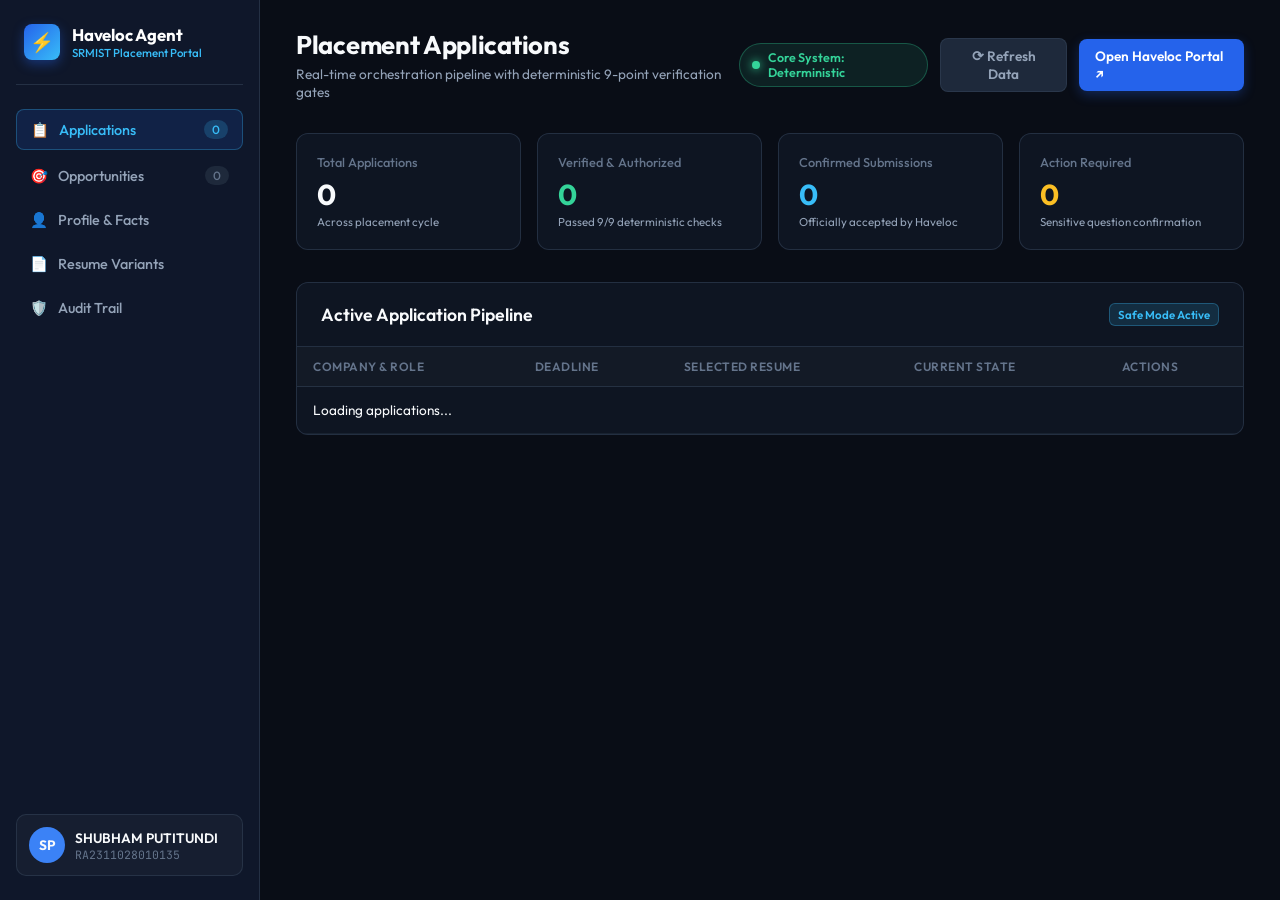
<file: dashboard/index.html>
<!DOCTYPE html>
<html lang="en">
<head>
  <meta charset="UTF-8">
  <meta name="viewport" content="width=device-width, initial-scale=1.0">
  <title>Haveloc Placement Agent — Control Dashboard</title>
  <link rel="preconnect" href="https://fonts.googleapis.com">
  <link rel="preconnect" href="https://fonts.gstatic.com" crossorigin>
  <link href="https://fonts.googleapis.com/css2?family=Outfit:wght@300;400;500;600;700&family=JetBrains+Mono:wght@400;500;600&display=swap" rel="stylesheet">
  <link rel="stylesheet" href="styles.css">
</head>
<body>
  <div class="app-layout">
    <!-- Sidebar Navigation -->
    <aside class="sidebar">
      <div class="brand">
        <div class="logo-icon">⚡</div>
        <div>
          <div class="brand-title">Haveloc Agent</div>
          <div class="brand-subtitle">SRMIST Placement Portal</div>
        </div>
      </div>

      <nav class="nav-menu">
        <button class="nav-item active" data-tab="applications" id="nav-applications-btn">
          <span class="nav-icon">📋</span> Applications
          <span class="nav-counter" id="app-counter">0</span>
        </button>
        <button class="nav-item" data-tab="opportunities" id="nav-opportunities-btn">
          <span class="nav-icon">🎯</span> Opportunities
          <span class="nav-counter" id="job-counter">0</span>
        </button>
        <button class="nav-item" data-tab="profile" id="nav-profile-btn">
          <span class="nav-icon">👤</span> Profile & Facts
        </button>
        <button class="nav-item" data-tab="resumes" id="nav-resumes-btn">
          <span class="nav-icon">📄</span> Resume Variants
        </button>
        <button class="nav-item" data-tab="audit" id="nav-audit-btn">
          <span class="nav-icon">🛡️</span> Audit Trail
        </button>
      </nav>

      <div class="sidebar-student">
        <div class="student-avatar">SP</div>
        <div class="student-info">
          <div class="student-name">SHUBHAM PUTITUNDI</div>
          <div class="student-id">RA2311028010135</div>
        </div>
      </div>
    </aside>

    <!-- Main Workspace -->
    <main class="main-content">
      <!-- Top Bar -->
      <header class="topbar">
        <div class="page-header">
          <h1 id="page-title">Placement Applications</h1>
          <p id="page-subtitle">Real-time orchestration pipeline with deterministic 9-point verification gates</p>
        </div>
        <div class="topbar-actions">
          <div class="system-badge"><span class="pulse-dot"></span> Core System: Deterministic</div>
          <button class="btn btn-secondary" id="refresh-btn">⟳ Refresh Data</button>
          <a href="http://localhost:8080" target="_blank" class="btn btn-primary" id="open-mock-portal-btn">Open Haveloc Portal ↗</a>
        </div>
      </header>

      <!-- Content Views -->

      <!-- 1. Applications Tab -->
      <section id="tab-applications" class="tab-pane active">
        <div class="stats-grid">
          <div class="stat-card">
            <div class="stat-label">Total Applications</div>
            <div class="stat-value" id="stat-total-apps">0</div>
            <div class="stat-sub">Across placement cycle</div>
          </div>
          <div class="stat-card">
            <div class="stat-label">Verified & Authorized</div>
            <div class="stat-value text-green" id="stat-verified-apps">0</div>
            <div class="stat-sub">Passed 9/9 deterministic checks</div>
          </div>
          <div class="stat-card">
            <div class="stat-label">Confirmed Submissions</div>
            <div class="stat-value text-blue" id="stat-completed-apps">0</div>
            <div class="stat-sub">Officially accepted by Haveloc</div>
          </div>
          <div class="stat-card">
            <div class="stat-label">Action Required</div>
            <div class="stat-value text-amber" id="stat-review-apps">0</div>
            <div class="stat-sub">Sensitive question confirmation</div>
          </div>
        </div>

        <div class="card table-card">
          <div class="card-header">
            <h3>Active Application Pipeline</h3>
            <span class="badge badge-info">Safe Mode Active</span>
          </div>
          <div class="table-responsive">
            <table class="data-table" id="applications-table">
              <thead>
                <tr>
                  <th>Company & Role</th>
                  <th>Deadline</th>
                  <th>Selected Resume</th>
                  <th>Current State</th>
                  <th>Actions</th>
                </tr>
              </thead>
              <tbody id="applications-tbody">
                <tr><td colspan="5" class="text-center text-muted py-4">Loading applications...</td></tr>
              </tbody>
            </table>
          </div>
        </div>
      </section>

      <!-- 2. Opportunities Tab -->
      <section id="tab-opportunities" class="tab-pane">
        <div class="section-desc">Detected from Haveloc notices board. Click "Initiate Application" to run eligibility evaluation and draft answers.</div>
        <div class="cards-grid" id="jobs-cards-grid">
          <!-- Populated by JS -->
        </div>
      </section>

      <!-- 3. Profile & Achievement Bank Tab -->
      <section id="tab-profile" class="tab-pane">
        <div class="grid-2-col">
          <div class="card">
            <div class="card-header">
              <h3>Academic Profile & Cutoffs</h3>
            </div>
            <div class="profile-details-grid" id="profile-summary">
              <!-- Populated by JS -->
            </div>
          </div>

          <div class="card">
            <div class="card-header">
              <h3>Verified Achievement Bank</h3>
              <span class="badge badge-green">Ground Truth (Zero Hallucination)</span>
            </div>
            <div class="achievement-list" id="achievements-container">
              <!-- Populated by JS -->
            </div>
          </div>
        </div>
      </section>

      <!-- 4. Resume Variants Tab -->
      <section id="tab-resumes" class="tab-pane">
        <div class="section-desc">Registered resume variants evaluated by the rule-based ranking engine based on role tags and skills.</div>
        <div class="cards-grid" id="resumes-cards-grid">
          <!-- Populated by JS -->
        </div>
      </section>

      <!-- 5. Audit Trail Tab -->
      <section id="tab-audit" class="tab-pane">
        <div class="card">
          <div class="card-header">
            <h3>Security & Application Audit Trail</h3>
            <span class="badge badge-indigo">PII & Credential Redaction Active</span>
          </div>
          <div class="timeline" id="audit-timeline">
            <!-- Populated by JS -->
          </div>
        </div>
      </section>
    </main>
  </div>

  <!-- Verification Inspector Modal -->
  <div class="modal-backdrop" id="verification-modal">
    <div class="modal-card">
      <div class="modal-header">
        <div>
          <h3 id="modal-app-title">Pre-Submission Verification Gate (9/9)</h3>
          <div class="modal-subtitle" id="modal-app-sub">Application Inspection</div>
        </div>
        <button class="modal-close" id="modal-close-btn">&times;</button>
      </div>
      <div class="modal-body">
        <div class="hash-box">
          <div class="hash-label">Cryptographic Integrity Hash (SHA-256):</div>
          <code id="modal-hash-val">Computing...</code>
        </div>
        
        <h4 class="checks-heading">Deterministic Gate Checklist</h4>
        <div class="gate-list" id="modal-gate-list">
          <!-- Check items populated by JS -->
        </div>

        <div id="modal-review-section" style="display:none; margin-top:1.5rem; background:#1e293b; padding:1rem; border-radius:8px;">
          <h4 style="margin:0 0 0.5rem 0; color:#fbbf24;">Action Required: Confirm Sensitive Question</h4>
          <p id="modal-review-q" style="font-size:0.85rem; color:#cbd5e1;"></p>
          <input type="text" id="modal-review-input" class="form-input" style="width:100%; margin-bottom:0.75rem;" />
          <button class="btn btn-primary" id="modal-resolve-review-btn">Confirm & Approve</button>
        </div>
      </div>
      <div class="modal-footer">
        <button class="btn btn-secondary" id="modal-secondary-btn">Close</button>
        <button class="btn btn-primary" id="modal-authorize-btn">Authorize Submission</button>
      </div>
    </div>
  </div>

  <script src="app.js"></script>
</body>
</html>
</file>
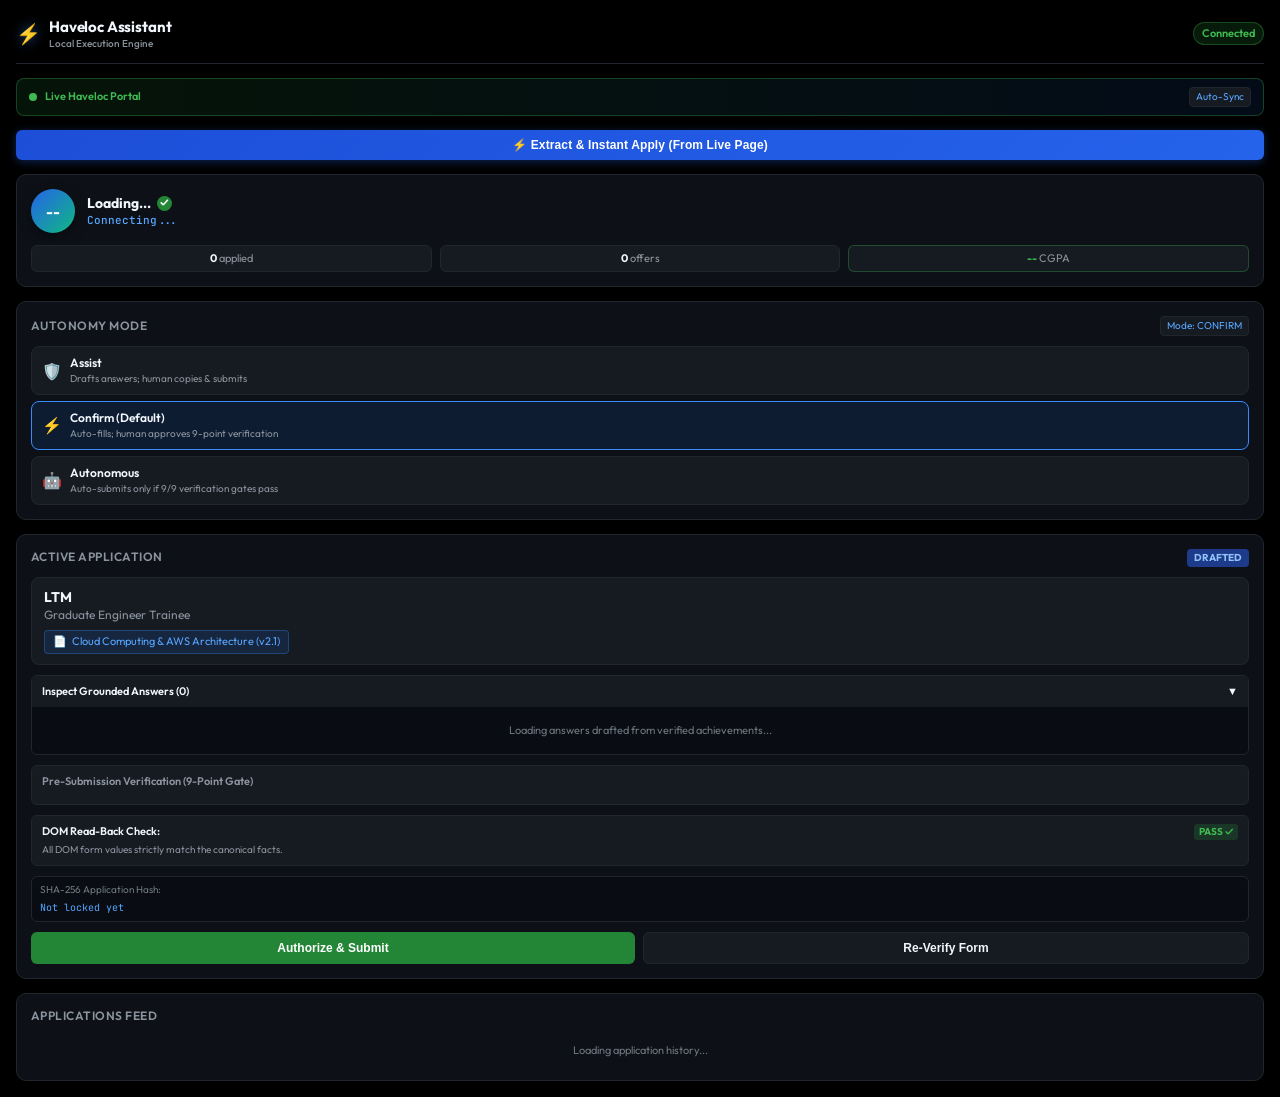
<file: extension/sidepanel/sidepanel.html>
<!DOCTYPE html>
<html lang="en">
<head>
  <meta charset="UTF-8">
  <meta name="viewport" content="width=device-width, initial-scale=1.0">
  <title>Haveloc Placement Assistant — Review & Control</title>
  <link rel="preconnect" href="https://fonts.googleapis.com">
  <link rel="preconnect" href="https://fonts.gstatic.com" crossorigin>
  <link href="https://fonts.googleapis.com/css2?family=Outfit:wght@300;400;500;600;700&family=JetBrains+Mono:wght@400;500;600&display=swap" rel="stylesheet">
  <link rel="stylesheet" href="sidepanel.css">
</head>
<body>
  <div class="panel-container">
    <!-- Header -->
    <header class="panel-header">
      <div class="header-brand">
        <span class="logo-lightning">⚡</span>
        <div>
          <div class="brand-name">Haveloc Assistant</div>
          <div class="brand-sub">Local Execution Engine</div>
        </div>
      </div>
      <a href="#" id="setup-link" title="Open Profile Setup" style="color:#58a6ff; font-size:11px; text-decoration:none; margin-left:auto; margin-right:8px; display:none;">⚙ Setup</a>
      <div id="connection-status" class="status-indicator online">Connected</div>
    </header>

    <!-- Live Haveloc Portal Status Banner -->
    <div class="live-portal-banner" id="live-portal-banner">
      <div class="live-portal-info">
        <span class="pulse-dot"></span>
        <span class="live-portal-label">Live Haveloc Portal</span>
      </div>
      <span class="badge-subtle" id="portal-live-status">Auto-Sync</span>
    </div>

    <!-- Quick Live Extract & Instant Apply Action -->
    <button class="btn btn-live-extract" id="btn-extract-live">
      ⚡ Extract & Instant Apply (From Live Page)
    </button>

    <!-- Student Profile Card -->
    <div class="student-profile-card">
      <div class="student-main">
        <div class="student-avatar" id="student-avatar">--</div>
        <div class="student-text">
          <div class="student-name">
            <span id="student-name-display">Loading...</span>
            <span class="verified-check" title="Verified Placement Account">✓</span>
          </div>
          <div class="student-reg" id="student-reg-display">Connecting...</div>
          <div class="student-dept" id="student-dept-display"></div>
        </div>
      </div>
      <div class="student-stats-row">
        <div class="stat-pill"><span class="stat-val" id="stat-applied-count">0</span> applied</div>
        <div class="stat-pill"><span class="stat-val" id="stat-offers-count">0</span> offers</div>
        <div class="stat-pill highlight"><span class="stat-val" id="stat-cgpa-display">--</span> CGPA</div>
      </div>
    </div>

    <!-- Autonomy Mode Switcher -->
    <div class="section-card">
      <div class="section-title-row">
        <span class="section-title">Autonomy Mode</span>
        <span class="badge-subtle" id="active-mode-label">Mode: CONFIRM</span>
      </div>
      <div class="autonomy-selector">
        <label class="mode-option" id="opt-assist">
          <input type="radio" name="autonomy_mode" value="ASSIST">
          <div class="mode-info">
            <span class="mode-icon">🛡️</span>
            <div class="mode-text">
              <div class="mode-name">Assist</div>
              <div class="mode-desc">Drafts answers; human copies & submits</div>
            </div>
          </div>
        </label>
        <label class="mode-option active" id="opt-confirm">
          <input type="radio" name="autonomy_mode" value="CONFIRM" checked>
          <div class="mode-info">
            <span class="mode-icon">⚡</span>
            <div class="mode-text">
              <div class="mode-name">Confirm (Default)</div>
              <div class="mode-desc">Auto-fills; human approves 9-point verification</div>
            </div>
          </div>
        </label>
        <label class="mode-option" id="opt-autonomous">
          <input type="radio" name="autonomy_mode" value="AUTONOMOUS">
          <div class="mode-info">
            <span class="mode-icon">🤖</span>
            <div class="mode-text">
              <div class="mode-name">Autonomous</div>
              <div class="mode-desc">Auto-submits only if 9/9 verification gates pass</div>
            </div>
          </div>
        </label>
      </div>
    </div>

    <!-- Active Application Inspection Card -->
    <div class="section-card" id="active-app-card">
      <div class="section-title-row">
        <span class="section-title">Active Application</span>
        <span class="status-tag tag-drafted" id="app-state-tag">DRAFTED</span>
      </div>

      <div class="app-summary-box">
        <div class="app-company" id="app-company-name">LTM</div>
        <div class="app-role" id="app-job-title">Graduate Engineer Trainee</div>
        <div class="resume-selection-pill">
          <span class="resume-icon">📄</span>
          <span id="app-resume-name">Cloud Computing & AWS Architecture (v2.1)</span>
        </div>
        <div id="resume-only-badge" class="badge-resume-only" style="display: none;">
          <span class="badge-dot">✓</span>
          <span>Resume-Only Application (No Q&A required)</span>
        </div>
      </div>

      <!-- Grounded Answers Review Accordion -->
      <div class="collapsible-section">
        <div class="collapsible-header" id="answers-toggle-btn">
          <span>Inspect Grounded Answers (<span id="answers-count">0</span>)</span>
          <span class="toggle-arrow" id="answers-arrow">▼</span>
        </div>
        <div class="collapsible-content" id="answers-list-container">
          <div class="empty-hint">Loading answers drafted from verified achievements...</div>
        </div>
      </div>

      <!-- 9-Point Verification Checklist -->
      <div class="checklist-section">
        <div class="checklist-title">Pre-Submission Verification (9-Point Gate)</div>
        <div class="gate-items" id="sidepanel-gates-container">
          <!-- Populated by JS -->
        </div>
      </div>

      <!-- DOM Read-Back Status -->
      <div class="read-back-status-box" id="read-back-container">
        <div class="rb-title">
          <span>DOM Read-Back Check:</span>
          <span class="rb-badge rb-pass" id="rb-status-badge">PASS ✓</span>
        </div>
        <div class="rb-desc" id="rb-status-desc">All DOM form values strictly match the canonical facts.</div>
      </div>

      <!-- Hash Integrity -->
      <div class="hash-integrity-box">
        <div class="hash-heading">SHA-256 Application Hash:</div>
        <code id="sidepanel-hash-code">Not locked yet</code>
      </div>

      <!-- Action Button -->
      <div class="action-buttons-group">
        <button class="btn btn-submit" id="panel-submit-btn">Authorize & Submit</button>
        <button class="btn btn-secondary" id="panel-refresh-btn">Re-Verify Form</button>
      </div>
    </div>

    <!-- Live Placement Feed -->
    <div class="section-card">
      <div class="section-title-row">
        <span class="section-title">Applications Feed</span>
      </div>
      <div class="history-list" id="sidepanel-history-list">
        <div class="empty-hint">Loading application history...</div>
      </div>
    </div>
  </div>

  <script src="sidepanel.js"></script>
</body>
</html>
</file>
<file: dashboard/styles.css>
:root {
  --bg-primary: #090d16;
  --bg-secondary: #0f172a;
  --bg-tertiary: #1e293b;
  --bg-card: rgba(17, 24, 39, 0.75);
  --border-color: rgba(51, 65, 85, 0.6);
  --border-highlight: #3b82f6;
  --text-primary: #f8fafc;
  --text-secondary: #94a3b8;
  --text-muted: #64748b;
  --accent-blue: #38bdf8;
  --accent-indigo: #818cf8;
  --accent-green: #34d399;
  --accent-amber: #fbbf24;
  --accent-red: #f87171;
  --font-main: 'Outfit', sans-serif;
  --font-mono: 'JetBrains Mono', monospace;
}

* {
  box-sizing: border-box;
  margin: 0;
  padding: 0;
}

body {
  background: var(--bg-primary);
  color: var(--text-primary);
  font-family: var(--font-main);
  min-height: 100vh;
  overflow-x: hidden;
}

/* Layout */
.app-layout {
  display: flex;
  height: 100vh;
  overflow: hidden;
}

/* Sidebar */
.sidebar {
  width: 260px;
  background: var(--bg-secondary);
  border-right: 1px solid var(--border-color);
  display: flex;
  flex-direction: column;
  padding: 1.5rem 1rem;
}

.brand {
  display: flex;
  align-items: center;
  gap: 12px;
  padding: 0 0.5rem 1.5rem;
  border-bottom: 1px solid var(--border-color);
}

.logo-icon {
  width: 36px;
  height: 36px;
  background: linear-gradient(135deg, #2563eb, #38bdf8);
  border-radius: 8px;
  display: flex;
  align-items: center;
  justify-content: center;
  font-size: 1.2rem;
  box-shadow: 0 4px 12px rgba(37, 99, 235, 0.4);
}

.brand-title {
  font-weight: 700;
  font-size: 1.05rem;
  letter-spacing: -0.2px;
  color: #fff;
}

.brand-subtitle {
  font-size: 0.72rem;
  color: var(--accent-blue);
  font-weight: 500;
}

.nav-menu {
  display: flex;
  flex-direction: column;
  gap: 6px;
  margin-top: 1.5rem;
  flex: 1;
}

.nav-item {
  display: flex;
  align-items: center;
  gap: 10px;
  padding: 10px 14px;
  background: transparent;
  border: none;
  border-radius: 8px;
  color: var(--text-secondary);
  font-family: var(--font-main);
  font-size: 0.9rem;
  font-weight: 500;
  cursor: pointer;
  transition: all 0.2s ease;
  text-align: left;
}

.nav-item:hover {
  background: rgba(255, 255, 255, 0.05);
  color: var(--text-primary);
}

.nav-item.active {
  background: rgba(37, 99, 235, 0.15);
  border: 1px solid rgba(56, 189, 248, 0.3);
  color: var(--accent-blue);
}

.nav-counter {
  margin-left: auto;
  font-size: 0.75rem;
  background: var(--bg-tertiary);
  padding: 2px 8px;
  border-radius: 9999px;
  color: var(--text-muted);
}

.nav-item.active .nav-counter {
  background: rgba(56, 189, 248, 0.2);
  color: var(--accent-blue);
}

.sidebar-student {
  display: flex;
  align-items: center;
  gap: 10px;
  padding: 12px;
  background: rgba(255, 255, 255, 0.03);
  border: 1px solid var(--border-color);
  border-radius: 10px;
}

.student-avatar {
  width: 36px;
  height: 36px;
  background: #3b82f6;
  border-radius: 50%;
  display: flex;
  align-items: center;
  justify-content: center;
  font-weight: 700;
  font-size: 0.85rem;
}

.student-name {
  font-size: 0.85rem;
  font-weight: 600;
}

.student-id {
  font-size: 0.72rem;
  color: var(--text-muted);
  font-family: var(--font-mono);
}

/* Main Content */
.main-content {
  flex: 1;
  display: flex;
  flex-direction: column;
  overflow-y: auto;
  padding: 1.75rem 2.25rem;
}

/* Topbar */
.topbar {
  display: flex;
  justify-content: space-between;
  align-items: center;
  margin-bottom: 2rem;
}

.page-header h1 {
  font-size: 1.6rem;
  font-weight: 700;
  letter-spacing: -0.3px;
}

.page-header p {
  font-size: 0.85rem;
  color: var(--text-secondary);
  margin-top: 4px;
}

.topbar-actions {
  display: flex;
  align-items: center;
  gap: 12px;
}

.system-badge {
  display: flex;
  align-items: center;
  gap: 8px;
  background: rgba(52, 211, 153, 0.1);
  border: 1px solid rgba(52, 211, 153, 0.3);
  color: var(--accent-green);
  padding: 6px 12px;
  border-radius: 9999px;
  font-size: 0.78rem;
  font-weight: 600;
}

.pulse-dot {
  width: 8px;
  height: 8px;
  background: var(--accent-green);
  border-radius: 50%;
  box-shadow: 0 0 10px var(--accent-green);
  animation: pulse 2s infinite;
}

@keyframes pulse {
  0% { transform: scale(0.95); opacity: 0.8; }
  50% { transform: scale(1.2); opacity: 1; }
  100% { transform: scale(0.95); opacity: 0.8; }
}

/* Buttons */
.btn {
  font-family: var(--font-main);
  padding: 8px 16px;
  border-radius: 8px;
  font-size: 0.85rem;
  font-weight: 600;
  cursor: pointer;
  transition: all 0.2s ease;
  text-decoration: none;
  display: inline-flex;
  align-items: center;
  gap: 6px;
  border: none;
}

.btn-primary {
  background: #2563eb;
  color: #fff;
  box-shadow: 0 4px 12px rgba(37, 99, 235, 0.3);
}

.btn-primary:hover {
  background: #1d4ed8;
  transform: translateY(-1px);
}

.btn-secondary {
  background: var(--bg-tertiary);
  color: var(--text-secondary);
  border: 1px solid var(--border-color);
}

.btn-secondary:hover {
  background: rgba(255, 255, 255, 0.08);
  color: var(--text-primary);
}

/* Tab Panes */
.tab-pane {
  display: none;
}

.tab-pane.active {
  display: block;
  animation: fadeIn 0.25s ease;
}

@keyframes fadeIn {
  from { opacity: 0; transform: translateY(6px); }
  to { opacity: 1; transform: translateY(0); }
}

/* Stats Grid */
.stats-grid {
  display: grid;
  grid-template-columns: repeat(4, 1fr);
  gap: 16px;
  margin-bottom: 2rem;
}

.stat-card {
  background: var(--bg-card);
  backdrop-filter: blur(10px);
  border: 1px solid var(--border-color);
  border-radius: 12px;
  padding: 1.25rem;
}

.stat-label {
  font-size: 0.8rem;
  color: var(--text-muted);
  font-weight: 500;
}

.stat-value {
  font-size: 1.8rem;
  font-weight: 700;
  margin: 6px 0 2px;
  letter-spacing: -0.5px;
}

.stat-sub {
  font-size: 0.72rem;
  color: var(--text-secondary);
}

.text-green { color: var(--accent-green); }
.text-blue { color: var(--accent-blue); }
.text-amber { color: var(--accent-amber); }
.text-red { color: var(--accent-red); }

/* Cards & Tables */
.card {
  background: var(--bg-card);
  backdrop-filter: blur(10px);
  border: 1px solid var(--border-color);
  border-radius: 12px;
  padding: 1.5rem;
  margin-bottom: 1.5rem;
}

.card-header {
  display: flex;
  justify-content: space-between;
  align-items: center;
  margin-bottom: 1.25rem;
}

.card-header h3 {
  font-size: 1.1rem;
  font-weight: 600;
}

.table-card {
  padding: 0;
  overflow: hidden;
}

.table-card .card-header {
  padding: 1.25rem 1.5rem;
  margin-bottom: 0;
  border-bottom: 1px solid var(--border-color);
}

.table-responsive {
  width: 100%;
  overflow-x: auto;
}

.data-table {
  width: 100%;
  border-collapse: collapse;
  text-align: left;
}

.data-table th {
  padding: 12px 16px;
  background: rgba(255, 255, 255, 0.02);
  color: var(--text-muted);
  font-size: 0.75rem;
  font-weight: 600;
  text-transform: uppercase;
  letter-spacing: 0.5px;
  border-bottom: 1px solid var(--border-color);
}

.data-table td {
  padding: 14px 16px;
  border-bottom: 1px solid rgba(51, 65, 85, 0.3);
  font-size: 0.85rem;
  vertical-align: middle;
}

.data-table tr:hover td {
  background: rgba(255, 255, 255, 0.02);
}

/* Badges */
.badge {
  font-size: 0.72rem;
  padding: 3px 8px;
  border-radius: 6px;
  font-weight: 600;
  display: inline-block;
}

.badge-info { background: rgba(56, 189, 248, 0.15); color: var(--accent-blue); border: 1px solid rgba(56, 189, 248, 0.3); }
.badge-green { background: rgba(52, 211, 153, 0.15); color: var(--accent-green); border: 1px solid rgba(52, 211, 153, 0.3); }
.badge-amber { background: rgba(251, 191, 36, 0.15); color: var(--accent-amber); border: 1px solid rgba(251, 191, 36, 0.3); }
.badge-red { background: rgba(248, 113, 113, 0.15); color: var(--accent-red); border: 1px solid rgba(248, 113, 113, 0.3); }
.badge-indigo { background: rgba(129, 140, 248, 0.15); color: var(--accent-indigo); border: 1px solid rgba(129, 140, 248, 0.3); }

/* Grid */
.cards-grid {
  display: grid;
  grid-template-columns: repeat(auto-fill, minmax(320px, 1fr));
  gap: 16px;
  margin-top: 1rem;
}

.grid-2-col {
  display: grid;
  grid-template-columns: 1fr 1fr;
  gap: 20px;
}

.job-card {
  background: var(--bg-card);
  border: 1px solid var(--border-color);
  border-radius: 12px;
  padding: 1.25rem;
  display: flex;
  flex-direction: column;
  justify-content: space-between;
  transition: transform 0.2s, border-color 0.2s;
}

.job-card:hover {
  transform: translateY(-2px);
  border-color: var(--border-highlight);
}

/* Modal */
.modal-backdrop {
  display: none;
  position: fixed;
  inset: 0;
  background: rgba(0, 0, 0, 0.7);
  backdrop-filter: blur(8px);
  z-index: 1000;
  align-items: center;
  justify-content: center;
}

.modal-card {
  background: var(--bg-secondary);
  border: 1px solid var(--border-color);
  border-radius: 16px;
  width: 90%;
  max-width: 650px;
  max-height: 85vh;
  display: flex;
  flex-direction: column;
  box-shadow: 0 20px 50px rgba(0, 0, 0, 0.8);
  overflow: hidden;
}

.modal-header {
  padding: 1.25rem 1.5rem;
  border-bottom: 1px solid var(--border-color);
  display: flex;
  justify-content: space-between;
  align-items: center;
}

.modal-subtitle {
  font-size: 0.8rem;
  color: var(--text-muted);
  margin-top: 2px;
}

.modal-close {
  background: none;
  border: none;
  color: var(--text-secondary);
  font-size: 1.5rem;
  cursor: pointer;
}

.modal-body {
  padding: 1.5rem;
  overflow-y: auto;
}

.modal-footer {
  padding: 1rem 1.5rem;
  border-top: 1px solid var(--border-color);
  display: flex;
  justify-content: flex-end;
  gap: 10px;
}

.hash-box {
  background: #020617;
  border: 1px solid rgba(56, 189, 248, 0.3);
  padding: 10px 12px;
  border-radius: 8px;
  margin-bottom: 1.25rem;
}

.hash-label {
  font-size: 0.72rem;
  color: var(--accent-blue);
  font-weight: 600;
  margin-bottom: 4px;
}

.hash-box code {
  font-family: var(--font-mono);
  font-size: 0.78rem;
  color: #e2e8f0;
  word-break: break-all;
}

.gate-list {
  display: flex;
  flex-direction: column;
  gap: 8px;
}

.gate-item {
  background: rgba(255, 255, 255, 0.02);
  border: 1px solid var(--border-color);
  padding: 10px 14px;
  border-radius: 8px;
  display: flex;
  justify-content: space-between;
  align-items: center;
}

.gate-item.pass { border-left: 3px solid var(--accent-green); }
.gate-item.fail { border-left: 3px solid var(--accent-red); }

.gate-name {
  font-size: 0.85rem;
  font-weight: 600;
}

.gate-desc {
  font-size: 0.75rem;
  color: var(--text-muted);
  margin-top: 2px;
}

/* Timeline */
.timeline {
  display: flex;
  flex-direction: column;
  gap: 12px;
  max-height: 400px;
  overflow-y: auto;
}

.timeline-item {
  display: flex;
  gap: 14px;
  padding: 8px 0;
  border-bottom: 1px solid rgba(51, 65, 85, 0.2);
}

.timeline-time {
  font-family: var(--font-mono);
  font-size: 0.72rem;
  color: var(--text-muted);
  min-width: 130px;
}

.timeline-badge {
  font-family: var(--font-mono);
  font-size: 0.75rem;
  font-weight: 600;
  color: var(--accent-blue);
}

.timeline-meta {
  font-size: 0.75rem;
  color: var(--text-secondary);
}
</file>
<file: extension/sidepanel/sidepanel.css>
:root {
  --bg-primary: #000000;
  --bg-card: #0d1117;
  --bg-card-subtle: #161b22;
  --bg-input: #090d13;
  --border-color: #21262d;
  --border-focus: #388bfd;
  --text-primary: #f0f6fc;
  --text-secondary: #8b949e;
  --text-muted: #6e7681;
  --accent-green: #238636;
  --accent-green-bright: #3fb950;
  --accent-blue: #1f6feb;
  --accent-blue-bright: #58a6ff;
  --accent-amber: #d29922;
  --accent-red: #f85149;
  --font-main: 'Outfit', -apple-system, BlinkMacSystemFont, 'Segoe UI', Roboto, sans-serif;
  --font-mono: 'JetBrains Mono', monospace;
}

* {
  box-sizing: border-box;
  margin: 0;
  padding: 0;
}

body {
  font-family: var(--font-main);
  background-color: var(--bg-primary);
  color: var(--text-primary);
  line-height: 1.4;
  font-size: 13px;
  overflow-x: hidden;
}

.panel-container {
  padding: 16px;
  display: flex;
  flex-direction: column;
  gap: 14px;
}

/* Header */
.panel-header {
  display: flex;
  justify-content: space-between;
  align-items: center;
  padding-bottom: 12px;
  border-bottom: 1px solid var(--border-color);
}

.header-brand {
  display: flex;
  align-items: center;
  gap: 8px;
}

.logo-lightning {
  font-size: 20px;
  filter: drop-shadow(0 0 6px rgba(59, 130, 246, 0.6));
}

.brand-name {
  font-size: 15px;
  font-weight: 700;
  letter-spacing: -0.01em;
  color: var(--text-primary);
}

.brand-sub {
  font-size: 10px;
  color: var(--text-secondary);
  font-weight: 500;
}

.status-indicator {
  font-size: 11px;
  padding: 3px 8px;
  border-radius: 9999px;
  font-weight: 600;
}

.status-indicator.online {
  background: rgba(35, 134, 54, 0.2);
  color: var(--accent-green-bright);
  border: 1px solid rgba(63, 185, 80, 0.3);
}

.status-indicator.offline {
  background: rgba(248, 81, 73, 0.2);
  color: var(--accent-red);
  border: 1px solid rgba(248, 81, 73, 0.3);
}

/* Live Haveloc Portal Banner */
.live-portal-banner {
  display: flex;
  align-items: center;
  justify-content: space-between;
  background: linear-gradient(90deg, rgba(35, 134, 54, 0.15), rgba(31, 111, 235, 0.1));
  border: 1px solid rgba(63, 185, 80, 0.3);
  padding: 8px 12px;
  border-radius: 8px;
}

.live-portal-info {
  display: flex;
  align-items: center;
  gap: 8px;
}

.live-portal-label {
  font-size: 11px;
  font-weight: 600;
  color: var(--accent-green-bright);
}

.pulse-dot {
  width: 8px;
  height: 8px;
  border-radius: 50%;
  background-color: var(--accent-green-bright);
  box-shadow: 0 0 0 0 rgba(63, 185, 80, 0.7);
  animation: pulse-green 2s infinite;
}

@keyframes pulse-green {
  0% {
    transform: scale(0.95);
    box-shadow: 0 0 0 0 rgba(63, 185, 80, 0.7);
  }
  70% {
    transform: scale(1);
    box-shadow: 0 0 0 6px rgba(63, 185, 80, 0);
  }
  100% {
    transform: scale(0.95);
    box-shadow: 0 0 0 0 rgba(63, 185, 80, 0);
  }
}

.btn-live-extract {
  width: 100%;
  background: linear-gradient(135deg, #1d4ed8, #2563eb);
  color: #ffffff;
  padding: 10px 14px;
  border-radius: 8px;
  font-size: 12px;
  font-weight: 700;
  letter-spacing: 0.01em;
  box-shadow: 0 2px 8px rgba(37, 99, 235, 0.35);
  border: 1px solid rgba(59, 130, 246, 0.4);
  cursor: pointer;
  display: flex;
  align-items: center;
  justify-content: center;
  gap: 6px;
  transition: all 0.2s ease;
}

.btn-live-extract:hover {
  background: linear-gradient(135deg, #2563eb, #3b82f6);
  box-shadow: 0 4px 12px rgba(37, 99, 235, 0.5);
  transform: translateY(-1px);
}

.btn-live-extract:active {
  transform: translateY(0);
}

/* Student Profile Card */
.student-profile-card {
  background: var(--bg-card);
  border: 1px solid var(--border-color);
  border-radius: 10px;
  padding: 14px;
}

.student-main {
  display: flex;
  gap: 12px;
  align-items: center;
  margin-bottom: 12px;
}

.student-avatar {
  width: 44px;
  height: 44px;
  border-radius: 50%;
  background: linear-gradient(135deg, #2563eb, #10b981);
  display: flex;
  align-items: center;
  justify-content: center;
  font-size: 15px;
  font-weight: 700;
  color: #fff;
  box-shadow: 0 4px 12px rgba(0, 0, 0, 0.5);
}

.student-name {
  font-size: 14px;
  font-weight: 700;
  display: flex;
  align-items: center;
  gap: 6px;
}

.verified-check {
  display: inline-flex;
  align-items: center;
  justify-content: center;
  width: 15px;
  height: 15px;
  background: #238636;
  color: #ffffff;
  border-radius: 50%;
  font-size: 10px;
  font-weight: 800;
}

.student-reg {
  font-size: 11px;
  color: var(--accent-blue-bright);
  font-family: var(--font-mono);
  font-weight: 500;
}

.student-dept {
  font-size: 11px;
  color: var(--text-secondary);
}

.student-stats-row {
  display: flex;
  gap: 8px;
}

.stat-pill {
  flex: 1;
  background: var(--bg-card-subtle);
  border: 1px solid var(--border-color);
  border-radius: 6px;
  padding: 5px 8px;
  text-align: center;
  font-size: 11px;
  color: var(--text-secondary);
}

.stat-pill .stat-val {
  font-weight: 700;
  color: var(--text-primary);
}

.stat-pill.highlight {
  border-color: rgba(63, 185, 80, 0.3);
}

.stat-pill.highlight .stat-val {
  color: var(--accent-green-bright);
}

/* Sections */
.section-card {
  background: var(--bg-card);
  border: 1px solid var(--border-color);
  border-radius: 10px;
  padding: 14px;
  display: flex;
  flex-direction: column;
  gap: 10px;
}

.section-title-row {
  display: flex;
  justify-content: space-between;
  align-items: center;
}

.section-title {
  font-size: 12px;
  font-weight: 600;
  color: var(--text-secondary);
  text-transform: uppercase;
  letter-spacing: 0.04em;
}

.badge-subtle {
  font-size: 10px;
  padding: 2px 6px;
  background: var(--bg-card-subtle);
  border: 1px solid var(--border-color);
  border-radius: 4px;
  color: var(--accent-blue-bright);
}

/* Autonomy Selector */
.autonomy-selector {
  display: flex;
  flex-direction: column;
  gap: 6px;
}

.mode-option {
  display: flex;
  align-items: center;
  gap: 8px;
  background: var(--bg-card-subtle);
  border: 1px solid var(--border-color);
  border-radius: 8px;
  padding: 8px 10px;
  cursor: pointer;
  transition: all 0.15s ease;
}

.mode-option:hover {
  border-color: #388bfd;
}

.mode-option.active {
  border-color: #388bfd;
  background: rgba(31, 111, 235, 0.12);
}

.mode-option input[type="radio"] {
  display: none;
}

.mode-info {
  display: flex;
  align-items: center;
  gap: 8px;
}

.mode-icon {
  font-size: 16px;
}

.mode-name {
  font-size: 12px;
  font-weight: 600;
  color: var(--text-primary);
}

.mode-desc {
  font-size: 10px;
  color: var(--text-secondary);
}

/* App summary */
.app-summary-box {
  background: var(--bg-card-subtle);
  border: 1px solid var(--border-color);
  border-radius: 8px;
  padding: 10px 12px;
}

.app-company {
  font-size: 14px;
  font-weight: 700;
  color: var(--text-primary);
}

.app-role {
  font-size: 12px;
  color: var(--text-secondary);
  margin-bottom: 6px;
}

.resume-selection-pill {
  display: inline-flex;
  align-items: center;
  gap: 5px;
  font-size: 11px;
  color: var(--accent-blue-bright);
  background: rgba(31, 111, 235, 0.15);
  padding: 3px 8px;
  border-radius: 4px;
  border: 1px solid rgba(56, 139, 253, 0.3);
}

.badge-resume-only {
  display: inline-flex;
  align-items: center;
  gap: 6px;
  margin-top: 6px;
  font-size: 11px;
  font-weight: 600;
  color: #34d399;
  background: rgba(16, 185, 129, 0.15);
  border: 1px solid rgba(52, 211, 153, 0.3);
  padding: 4px 8px;
  border-radius: 4px;
}

.badge-resume-only .badge-dot {
  font-size: 11px;
  font-weight: 800;
  color: #10b981;
}

.status-tag {
  font-size: 10px;
  font-weight: 700;
  padding: 2px 7px;
  border-radius: 4px;
  text-transform: uppercase;
}

.tag-drafted { background: #1e3a8a; color: #93c5fd; }
.tag-verified { background: #064e3b; color: #6ee7b7; }
.tag-completed { background: #14532d; color: #86efac; }
.tag-review { background: #78350f; color: #fde68a; }

/* Collapsible */
.collapsible-section {
  border: 1px solid var(--border-color);
  border-radius: 6px;
  overflow: hidden;
}

.collapsible-header {
  background: var(--bg-card-subtle);
  padding: 8px 10px;
  font-size: 11px;
  font-weight: 600;
  display: flex;
  justify-content: space-between;
  cursor: pointer;
  user-select: none;
}

.collapsible-content {
  padding: 8px 10px;
  display: flex;
  flex-direction: column;
  gap: 8px;
  background: var(--bg-input);
}

.answer-card {
  background: var(--bg-card);
  border: 1px solid var(--border-color);
  border-radius: 6px;
  padding: 8px;
  display: flex;
  flex-direction: column;
  gap: 5px;
}

.answer-q {
  font-size: 11px;
  font-weight: 600;
  color: var(--text-primary);
}

.answer-input {
  width: 100%;
  background: var(--bg-input);
  border: 1px solid var(--border-color);
  border-radius: 4px;
  color: var(--text-primary);
  font-family: var(--font-main);
  font-size: 11px;
  padding: 6px;
  resize: vertical;
}

.grounded-badge {
  font-size: 10px;
  color: var(--accent-green-bright);
  font-family: var(--font-mono);
  display: flex;
  align-items: center;
  gap: 4px;
}

/* 9-Point checklist */
.checklist-section {
  background: var(--bg-card-subtle);
  border: 1px solid var(--border-color);
  border-radius: 6px;
  padding: 8px 10px;
}

.checklist-title {
  font-size: 11px;
  font-weight: 600;
  margin-bottom: 6px;
  color: var(--text-secondary);
}

.gate-items {
  display: flex;
  flex-direction: column;
  gap: 4px;
}

.gate-row {
  display: flex;
  align-items: center;
  justify-content: space-between;
  font-size: 11px;
  padding: 2px 0;
}

.gate-passed { color: var(--accent-green-bright); font-weight: 600; }
.gate-failed { color: var(--accent-red); font-weight: 600; }

/* Read Back */
.read-back-status-box {
  background: var(--bg-card-subtle);
  border: 1px solid var(--border-color);
  border-radius: 6px;
  padding: 8px 10px;
  display: flex;
  flex-direction: column;
  gap: 3px;
}

.rb-title {
  display: flex;
  justify-content: space-between;
  align-items: center;
  font-size: 11px;
  font-weight: 600;
}

.rb-badge {
  font-size: 10px;
  font-weight: 700;
  padding: 1px 5px;
  border-radius: 3px;
}

.rb-pass { background: rgba(35, 134, 54, 0.25); color: var(--accent-green-bright); }
.rb-fail { background: rgba(248, 81, 73, 0.25); color: var(--accent-red); }

.rb-desc {
  font-size: 10px;
  color: var(--text-secondary);
}

/* Hash */
.hash-integrity-box {
  background: var(--bg-input);
  border: 1px solid var(--border-color);
  border-radius: 6px;
  padding: 6px 8px;
}

.hash-heading {
  font-size: 10px;
  color: var(--text-muted);
}

#sidepanel-hash-code {
  font-family: var(--font-mono);
  font-size: 10px;
  color: var(--accent-blue-bright);
  word-break: break-all;
}

/* Buttons */
.action-buttons-group {
  display: flex;
  gap: 8px;
}

.btn {
  flex: 1;
  padding: 8px 12px;
  border-radius: 6px;
  font-size: 12px;
  font-weight: 600;
  cursor: pointer;
  border: none;
  transition: all 0.2s ease;
}

.btn-submit {
  background: #238636;
  color: #fff;
}

.btn-submit:hover {
  background: #2ea043;
}

.btn-secondary {
  background: var(--bg-card-subtle);
  color: var(--text-primary);
  border: 1px solid var(--border-color);
}

.btn-secondary:hover {
  background: #21262d;
}

.link-dash {
  color: var(--accent-blue-bright);
  text-decoration: none;
  font-size: 11px;
}

.empty-hint {
  font-size: 11px;
  color: var(--text-muted);
  text-align: center;
  padding: 8px;
}
</file>
